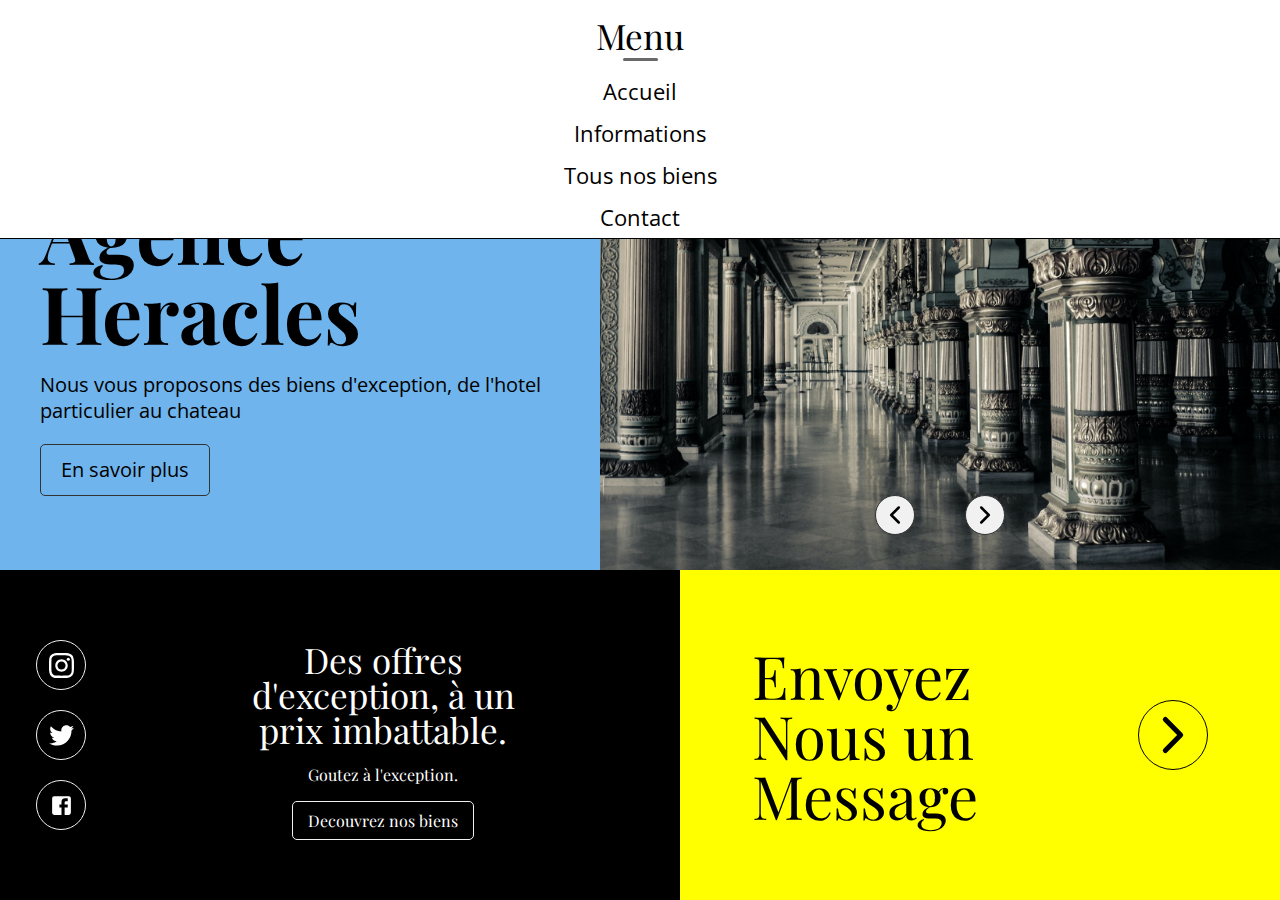
<file: index.html>
<!DOCTYPE html>
<html lang="fr">
  <head>
    <meta charset="UTF-8" />
    <meta name="viewport" content="width=device-width, initial-scale=1.0" />
    <title>HERACLES</title>
    <link rel="preconnect" href="https://fonts.googleapis.com" />
    <link rel="preconnect" href="https://fonts.gstatic.com" crossorigin />
    <link
      href="https://fonts.googleapis.com/css2?family=Montserrat&family=Open+Sans&family=Playfair+Display&family=Roboto&display=swap"
      rel="stylesheet"
    />
    <link rel="stylesheet" href="styles/reset.css" />
    <link rel="stylesheet" href="styles/style.css" />
  </head>
  <body>
    <div class="grille-accueil">
      <div class="menu">
        <h2 class="titre-menu">Menu</h2>
        <ul class="liste-menu">
          <li class="item-nav"><a href="/">Accueil</a></li>
          <li class="item-nav"><a href="/information.html">Informations</a></li>
          <li class="item-nav"><a href="/portfolio.html">Tous nos biens</a></li>
          <li class="item-nav"><a href="/contact.html">Contact</a></li>
        </ul>
      </div>

      <div class="presentation">
        <img src="assets/grec-temple.svg" alt="" />
        <h1>Agence Heracles</h1>
        <p>
          Nous vous proposons des biens d'exception, de l'hotel particulier au
          chateau
        </p>
        <a href="./information.html">En savoir plus</a>
      </div>

      <div class="slider">
        <div class="container-slides">
          <img src="assets/pic1.jpg" class="active" />
          <img src="assets/pic2.jpg" />
          <img src="assets/pic3.jpg" />
          <img src="assets/pic4.jpg" />
          <img src="assets/pic5.jpg" />
        </div>
        <div class="cont-btn">
          <div class="btn-nav left">
            <img src="assets/chevronLeft.svg" alt="Chevron gauche" />
          </div>
          <div class="btn-nav right">
            <img src="assets/chevronRight.svg" alt="Chevron droit" />
          </div>
        </div>
      </div>

      <div class="choix">
        <div class="social-medias">
          <a href="instagram.com" class="btn-social instagram"
            ><img src="assets/instagram.svg" alt=""
          /></a>
          <a href="twitter.com" class="btn-social twitter"
            ><img src="assets/twitter.svg" alt=""
          /></a>
          <a href="facebook.com" class="btn-social facebook"
            ><img src="assets/facebook.svg" alt=""
          /></a>
        </div>
        <div class="infos">
          <h2>Des offres d'exception, à un prix imbattable.</h2>
          <p>Goutez à l'exception.</p>
          <a href="portfolio.html">Decouvrez nos biens</a>
        </div>
        <div></div>
      </div>

      <div class="contact">
        <p>
          Envoyez <br />
          Nous un Message
        </p>
        <a href="contact.html" class="btn-nav right">
          <img src="assets/chevronRight.svg" alt="Chevron droit" />
        </a>
      </div>
    </div>
    <script src="./js/app.js"></script>
  </body>
</html>
</file>
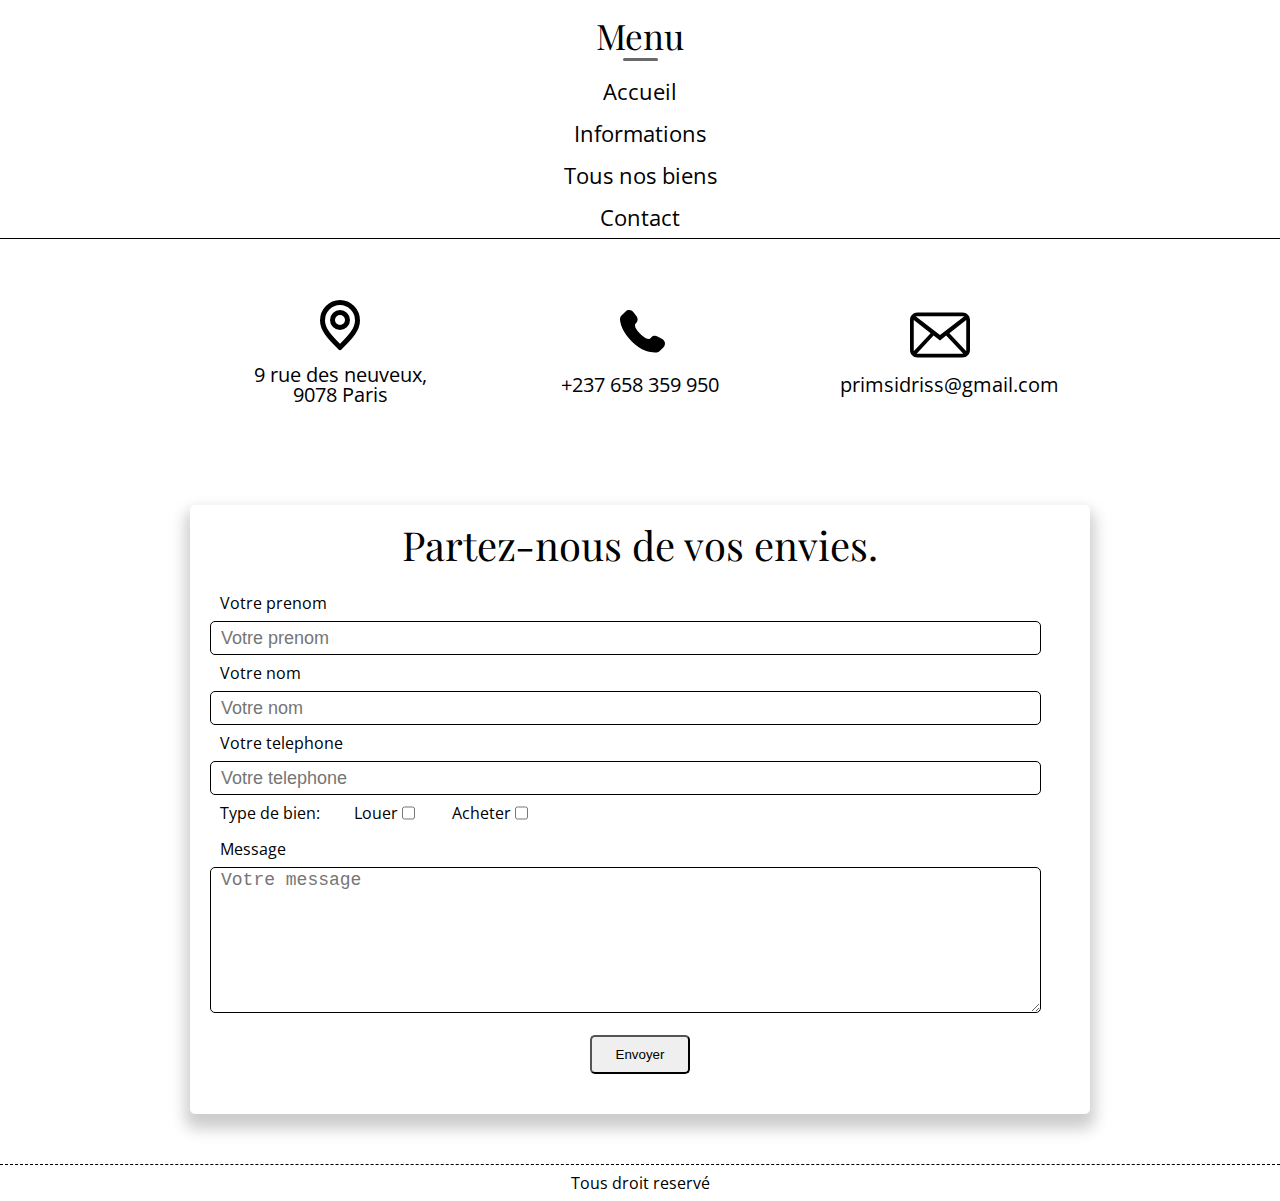
<file: contact.html>
<!DOCTYPE html>
<html lang="fr">
  <head>
    <meta charset="UTF-8" />
    <meta name="viewport" content="width=device-width, initial-scale=1.0" />
    <title>HERACLES</title>
    <link rel="preconnect" href="https://fonts.googleapis.com" />
    <link rel="preconnect" href="https://fonts.gstatic.com" crossorigin />
    <link
      href="https://fonts.googleapis.com/css2?family=Montserrat&family=Open+Sans&family=Playfair+Display&family=Roboto&display=swap"
      rel="stylesheet"
    />
    <link rel="stylesheet" href="styles/reset.css" />
    <link rel="stylesheet" href="styles/style.css" />
    <link rel="stylesheet" href="styles/contact.css" />
  </head>
  <body>
    <div class="menu">
      <h2 class="titre-menu">Menu</h2>
      <ul class="liste-menu">
        <li class="item-nav"><a href="/">Accueil</a></li>
        <li class="item-nav"><a href="/information.html">Informations</a></li>
        <li class="item-nav"><a href="/portfolio.html">Tous nos biens</a></li>
        <li class="item-nav"><a href="/contact.html">Contact</a></li>
      </ul>
    </div>

    <h1 class="titre-contact">Entrons en contact</h1>
    <p class="sous-titre-contact">
      Contactez-nous par mail, telephone ou par la poste
    </p>
    <div class="contact-items">
      <div class="box">
        <img src="assets/location.svg" />
        <span>9 rue des neuveux, 9078 Paris</span>
      </div>
      <div class="box">
        <img src="assets/phone.svg" />
        <span>+237 658 359 950</span>
      </div>
      <div class="box">
        <img src="assets/mail.svg" />
        <span>primsidriss@gmail.com</span>
      </div>
    </div>
    <form>
      <h2>Partez-nous de vos envies.</h2>
      <label class="label" for="firstname">Votre prenom</label>
      <input
        type="text"
        name="firstname"
        placeholder="Votre prenom"
        id="firstname"
      />
      <label class="label" for="name">Votre nom</label>
      <input type="text" placeholder="Votre nom" name="name" id="name" />
      <label class="label" for="phone">Votre telephone</label>
      <input
        type="number"
        placeholder="Votre telephone"
        name="phone"
        id="phone"
      />
      <p>Type de bien:</p>
      <div class="check-group">
        <label for="rent">Louer</label>
        <input type="checkbox" value="rent" name="type" id="rent" />
      </div>
      <div class="check-group">
        <label for="buy">Acheter</label>
        <input type="checkbox" value="buy" name="type" id="buy" />
      </div>
      <label class="label" for="message">Message</label>
      <textarea placeholder="Votre message"></textarea>
      <button type="submit">Envoyer</button>
    </form>
    <footer>Tous droit reservé</footer>
    <script src="./js/app.js"></script>
  </body>
</html>
</file>
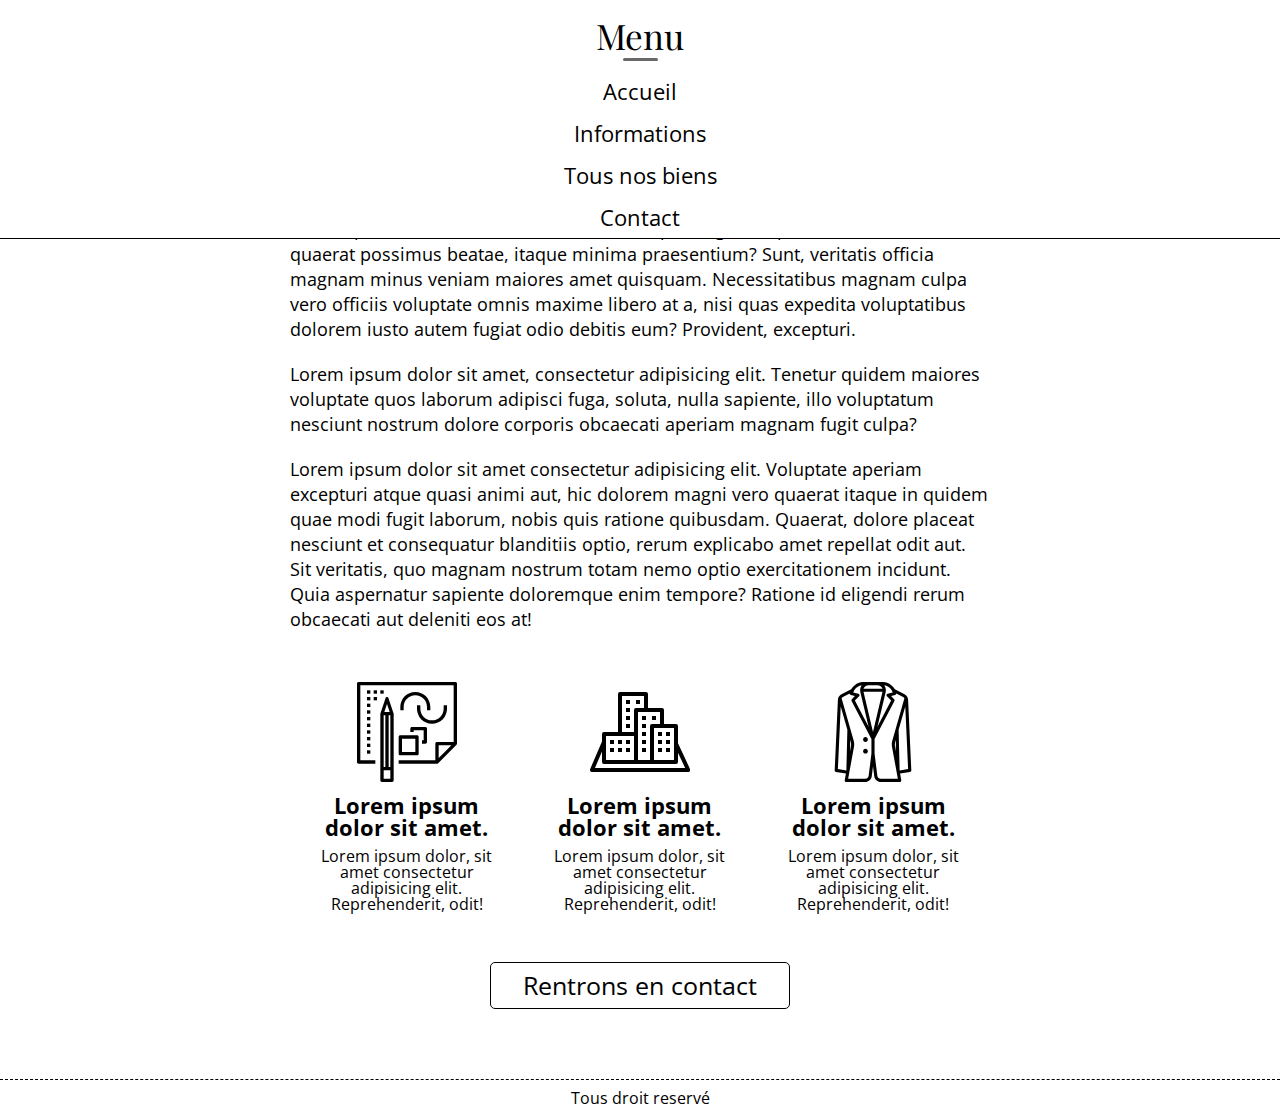
<file: information.html>
<!DOCTYPE html>
<html lang="en">
  <head>
    <meta charset="UTF-8" />
    <meta name="viewport" content="width=device-width, initial-scale=1.0" />
    <title>Informations | Heracles</title>
    <link rel="preconnect" href="https://fonts.googleapis.com" />
    <link rel="preconnect" href="https://fonts.gstatic.com" crossorigin />
    <link
      href="https://fonts.googleapis.com/css2?family=Montserrat&family=Open+Sans&family=Playfair+Display&family=Roboto&display=swap"
      rel="stylesheet"
    />
    <link rel="stylesheet" href="styles/reset.css" />
    <link rel="stylesheet" href="styles/style.css" />
    <link rel="stylesheet" href="styles/information.css" />
  </head>
  <body>
    <div class="menu">
      <h2 class="titre-menu">Menu</h2>
      <ul class="liste-menu">
        <li class="item-nav"><a href="/">Accueil</a></li>
        <li class="item-nav"><a href="/information.html">Informations</a></li>
        <li class="item-nav"><a href="/portfolio.html">Tous nos biens</a></li>
        <li class="item-nav"><a href="/contact.html">Contact</a></li>
      </ul>
    </div>
    <div class="container">
      <h1>Voici ce que nous proposons</h1>
      <hr />
      <p class="txt-info">
        Lorem ipsum dolor sit amet consectetur adipisicing elit. Aperiam
        blanditiis facere quaerat possimus beatae, itaque minima praesentium?
        Sunt, veritatis officia magnam minus veniam maiores amet quisquam.
        Necessitatibus magnam culpa vero officiis voluptate omnis maxime libero
        at a, nisi quas expedita voluptatibus dolorem iusto autem fugiat odio
        debitis eum? Provident, excepturi.
      </p>
      <p class="txt-info">
        Lorem ipsum dolor sit amet, consectetur adipisicing elit. Tenetur quidem
        maiores voluptate quos laborum adipisci fuga, soluta, nulla sapiente,
        illo voluptatum nesciunt nostrum dolore corporis obcaecati aperiam
        magnam fugit culpa?
      </p>
      <p class="txt-info">
        Lorem ipsum dolor sit amet consectetur adipisicing elit. Voluptate
        aperiam excepturi atque quasi animi aut, hic dolorem magni vero quaerat
        itaque in quidem quae modi fugit laborum, nobis quis ratione quibusdam.
        Quaerat, dolore placeat nesciunt et consequatur blanditiis optio, rerum
        explicabo amet repellat odit aut. Sit veritatis, quo magnam nostrum
        totam nemo optio exercitationem incidunt. Quia aspernatur sapiente
        doloremque enim tempore? Ratione id eligendi rerum obcaecati aut
        deleniti eos at!
      </p>
      <section class="list-items">
        <div class="item item1">
          <img src="assets/sketch.svg" alt="" />
          <h3>Lorem ipsum dolor sit amet.</h3>
          <p>
            Lorem ipsum dolor, sit amet consectetur adipisicing elit.
            Reprehenderit, odit!
          </p>
        </div>
        <div class="item item2">
          <img src="assets/city.svg" alt="" />
          <h3>Lorem ipsum dolor sit amet.</h3>
          <p>
            Lorem ipsum dolor, sit amet consectetur adipisicing elit.
            Reprehenderit, odit!
          </p>
        </div>
        <div class="item item3">
          <img src="assets/jacket.svg" alt="" />
          <h3>Lorem ipsum dolor sit amet.</h3>
          <p>
            Lorem ipsum dolor, sit amet consectetur adipisicing elit.
            Reprehenderit, odit!
          </p>
        </div>
      </section>
      <a href="contact.html" class="btn-contact">Rentrons en contact</a>
    </div>
    <footer>Tous droit reservé</footer>
    <script src="./js/app.js"></script>
  </body>
</html>
</file>
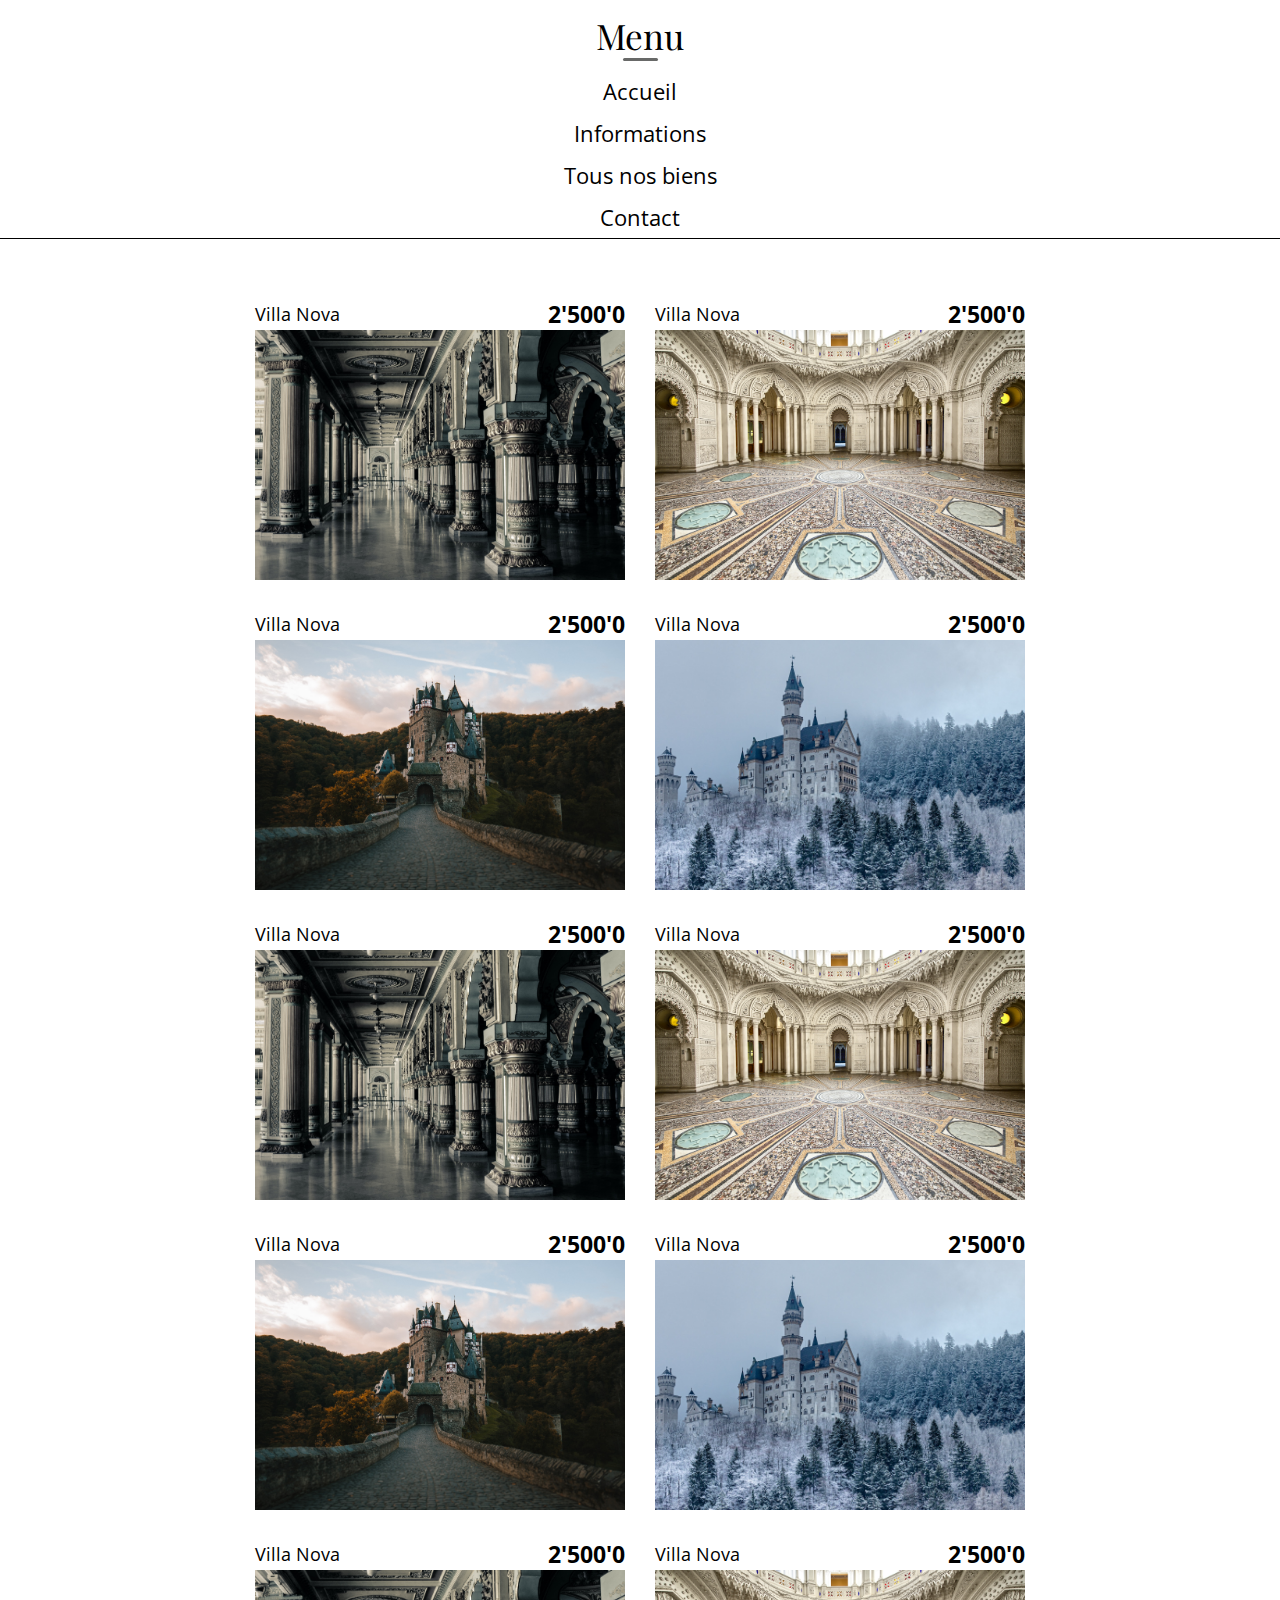
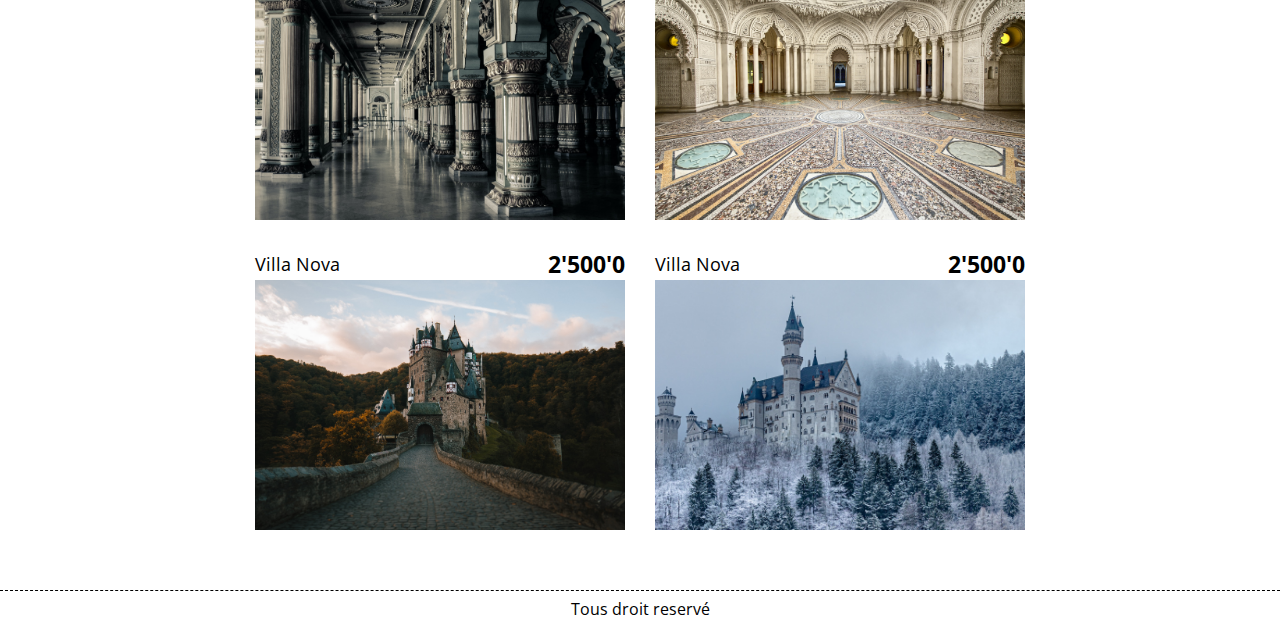
<file: portfolio.html>
<!DOCTYPE html>
<html lang="fr">
  <head>
    <meta charset="UTF-8" />
    <meta name="viewport" content="width=device-width, initial-scale=1.0" />
    <title>HERACLES</title>
    <link rel="preconnect" href="https://fonts.googleapis.com" />
    <link rel="preconnect" href="https://fonts.gstatic.com" crossorigin />
    <link
      href="https://fonts.googleapis.com/css2?family=Montserrat&family=Open+Sans&family=Playfair+Display&family=Roboto&display=swap"
      rel="stylesheet"
    />
    <link rel="stylesheet" href="styles/reset.css" />
    <link rel="stylesheet" href="styles/style.css" />
    <link rel="stylesheet" href="styles/portfolio.css" />
  </head>
  <body>
    <div class="menu">
      <h2 class="titre-menu">Menu</h2>
      <ul class="liste-menu">
        <li class="item-nav"><a href="/">Accueil</a></li>
        <li class="item-nav"><a href="/information.html">Informations</a></li>
        <li class="item-nav"><a href="/portfolio.html">Tous nos biens</a></li>
        <li class="item-nav"><a href="/contact.html">Contact</a></li>
      </ul>
    </div>
    <h1 class="titre-portfolio">Galerie Héraclès</h1>
    <div class="grille-portfolio">
      <div class="grid-item">
        <span class="description">Villa Nova</span>
        <img src="assets/pic1.jpg">
        <span class="prix">2'500'0</span>
      </div>
      <div class="grid-item">
        <span class="description">Villa Nova</span>
        <img src="assets/pic2.jpg">
        <span class="prix">2'500'0</span>
      </div>
      <div class="grid-item">
        <span class="description">Villa Nova</span>
        <img src="assets/pic3.jpg">
        <span class="prix">2'500'0</span>
      </div>
      <div class="grid-item">
        <span class="description">Villa Nova</span>
        <img src="assets/pic4.jpg">
        <span class="prix">2'500'0</span>
      </div>
      <div class="grid-item">
        <span class="description">Villa Nova</span>
        <img src="assets/pic1.jpg">
        <span class="prix">2'500'0</span>
      </div>
      <div class="grid-item">
        <span class="description">Villa Nova</span>
        <img src="assets/pic2.jpg">
        <span class="prix">2'500'0</span>
      </div>
      <div class="grid-item">
        <span class="description">Villa Nova</span>
        <img src="assets/pic3.jpg">
        <span class="prix">2'500'0</span>
      </div>
      <div class="grid-item">
        <span class="description">Villa Nova</span>
        <img src="assets/pic4.jpg">
        <span class="prix">2'500'0</span>
      </div>
      <div class="grid-item">
        <span class="description">Villa Nova</span>
        <img src="assets/pic1.jpg">
        <span class="prix">2'500'0</span>
      </div>
      <div class="grid-item">
        <span class="description">Villa Nova</span>
        <img src="assets/pic2.jpg">
        <span class="prix">2'500'0</span>
      </div>
      <div class="grid-item">
        <span class="description">Villa Nova</span>
        <img src="assets/pic3.jpg">
        <span class="prix">2'500'0</span>
      </div>
      <div class="grid-item">
        <span class="description">Villa Nova</span>
        <img src="assets/pic4.jpg">
        <span class="prix">2'500'0</span>
      </div>
    </div>

    <div class="slider-portfolio">
      <button class="btn-close-slider" type="button">X</button>

      <img class="img-display" src="assets/pic5.jpg">

      <button class="btn-left" type="button">
        <img src="assets/chevronLeft.svg">
      </button>

      <button class="btn-right" type="button">
        <img src="assets/chevronRight.svg">
      </button>

    </div>
    <footer>Tous droit reservé</footer>
    <script src="./js/portfolio.js"></script>
  </body>
</html>
</file>
<file: styles/style.css>
body {
  font-family: Open sans, Arial, Helvetica, sans-serif;
  height: 100vh;
  display: flex;
  flex-direction: column;
}
.grille-accueil {
  width: 100%;
  height: 100%;
  display: grid;
  grid-template: 70px 500px minmax(300px, 1fr) / 600px 1fr 600px;
}

/*--------------------------- Menu ------------------------------*/
.menu {
  grid-area: 1/1/2/-1;
  /* background: #000; */
  width: 100%;
  height: 70px;
}
.titre-menu {
  font-family: "Playfair Display", sans-serif;
  background-color: #fff;
  display: flex;
  justify-content: center;
  align-items: center;
  font-size: 35px;
  height: 70px;
  position: relative;
  z-index: 200;
  border-bottom: 1px solid #000;
}

.menu:hover > .titre-menu {
  border-bottom: 0px solid #000;
}

.titre-menu::after {
  content: "";
  display: block;
  position: absolute;
  width: 35px;
  height: 3px;
  border-radius: 30px;
  background: rgba(57, 58, 57, 0.76);
  top: 58px;
}

.liste-menu {
  background: #fff;
  position: relative;
  z-index: 100;
  display: flex;
  justify-content: center;
  align-items: center;
  top: -200px;
  flex-direction: column;
  list-style-type: none;
  border-bottom: 1px solid #000;
}

.titre-menu:hover + .liste-menu {
  transition: top 0.2s ease-in-out;
  top: 0px;
}

.liste-menu:hover {
  top: 0px;
}

.liste-menu li {
  margin: 10px 0;
}

.liste-menu a {
  text-decoration: none;
  font-size: 22px;
  color: #000;
  position: relative;
}

.liste-menu a::after {
  content: "";
  display: block;
  position: absolute;
  bottom: -2px;
  width: 100%;
  height: 1px;
  background: #000;
  transform: scale(0);
  transition: transform 0.2s ease-in-out;
}

.liste-menu a:hover::after {
  transform: scale(1);
}

/*--------------------------- Presentation ------------------------------*/

.presentation {
  grid-area: 2/1/3/2;
  background-color: #6fb4ec;
  padding: 40px;
}
.presentation img {
  width: 80px;
}
.presentation h1 {
  font-family: "Playfair Display", "Times New Roman", Times, serif;
  font-size: 80px;
  font-weight: 700;
}
.presentation p {
  font-size: 20px;
  margin-top: 20px;
  line-height: 1.3;
}

.presentation a {
  padding: 15px;
  text-decoration: none;
  color: #000;
  border-radius: 5px;
  border: 1px solid #333;
  font-size: 20px;
  margin-top: 20px;
  cursor: pointer;
  display: block;
  width: 170px;
  text-align: center;
}

/*--------------------------- Slider ------------------------------*/

.slider {
  grid-area: 2/2/3/-1;
  /* background-color: orange ; */
  position: relative;
}

.container-slides {
  width: 100%;
  height: 100%;
  margin: 0 auto;
  position: relative;
}

.container-slides img {
  position: absolute;
  top: 0px;
  opacity: 0;
  width: 100%;
  height: 100%;
  object-fit: cover;
  display: block;
  transition: opacity 0.6s ease-in-out;
}

img.active {
  opacity: 1;
}
.cont-btn {
  position: absolute;
  top: 85%;
  width: 100%;
  height: auto;
  display: flex;
  justify-content: center;
  align-items: center;
}
.cont-btn .btn-nav {
  color: #333;
  background: #f1f1f1;
  border: 1px solid #333;
  display: flex;
  justify-content: center;
  align-items: center;
  width: 40px;
  height: 40px;
  font-size: 50px;
  border-radius: 50%;
  cursor: pointer;
  margin: 0 25px;
}

.cont-btn .btn-nav img {
  height: 30px;
  width: 30px;
}

/*--------------------------- choix ------------------------------*/

.choix {
  grid-area: 3/1/3/3;
  background: #000;
  color: #fff;
  padding-left: 4vh;
  display: flex;
  justify-content: space-between;
  align-items: center;
}

.social-medias{
  width: 50px;
  height: 100%;
  display: flex;
  flex-direction: column;
  align-items: start;
  justify-content: center;
}
.social-medias .btn-social{
  border: 1px solid #f1f1f1;
  margin: 10px 0px;
  height: 50px;
  width: 50px;
  border-radius: 50%;
  display: flex;
  justify-content: center;
  align-items: center;
}
.social-medias .btn-social img{
  height: 25px;
  width: 25px;
}

.infos{
  width: 50%;
  font-family: "Playfair Display", "Times New Roman", Times, serif;
  text-align: center;
}
.infos h2{
  font-size: 35px;
}
.infos p{
  margin: 20px 0px 30px;
}
.infos a{
  margin-top: 20px;
  padding: 8px 15px;
  border: 1px solid #f1f1f1;
  text-align: center;
  border-radius: 5px;
  text-decoration: none;
  color: #fff;
}





.contact {
  grid-area: 3/3/-1/-1;
  background-color: yellow;
  display: flex;
  justify-content: space-around;
  align-items: center;
  padding: 0px 8vh;
}

.contact p{
  font-family: "Playfair Display", "Times New Roman", Times, serif;
  font-size: 60px;
}

.contact .btn-nav{
  height: 70px;
  width: 70px;
  border: 1px solid #000;
  border-radius: 50%;
  display:flex;
  justify-content: center;
  align-items: center;
  flex-shrink: 0;
  transition: transform 0.2s ease-in-out;
}
.contact .btn-nav:hover{
  transform: scale(1.2);
}

.contact .btn-nav img{
  height: 90%;
  width: 90px;
}

@media screen and (max-width:1000px) {
  .social-medias{
    display: none;
  }
  .grille-accueil{
    grid-template: 70px 500px minmax(300px, 1fr)/400px 1fr 400px;
  }
  .infos{
    width: 100%;
    padding: 0px 12px;
  }
}

@media screen and (max-width:700px) {

  .grille-accueil{
   width: 100%;
   height: 100vh;
   display: flex;
   flex-direction: column;
  }
  .slider{
    height: 400px;
  }
  .choix{
    height: 230px;
  }
  .contact{
    padding: 20px;
    height: 200px;
  }
}


footer{
  border-top: 1px dashed #000;
  text-align: center;
  margin-top: auto;
  padding: 10px ;
}
</file>
<file: styles/contact.css>
.titre-contact{
  font-family: Playfair Display, 'Times New Roman', Times, serif;
  font-size: 60px;
  text-align: center;
  margin: 70px 0 10px;
  color: #000;
}
.sous-titre-contact{
  font-family: Playfair Display, 'Times New Roman', Times, serif;
  font-size: 15px;
  text-align: center;
  margin: 0px 0 70px;
  color: #000;
}

.contact-items{
  display: flex;
  justify-content: space-between;
  align-items: center;
  width: 800px;
  margin: 0 auto;
}
.box{
  text-align: center;
  width: 200px;
}
.box span{
  font-size: 20px;
}

.box img{
  display: block;
  margin: 0 auto 10px;
  width: 60px;
}

form{
  width: 900px;
  margin: 100px auto 50px;
  box-shadow: 0 10px 15px 5px rgba(0, 0, 0, 0.2);
  padding: 20px;
  border-radius: 5px;
}
form h2{
  font-family: Playfair Display, 'Times New Roman', Times, serif;
  font-size: 40px;
  text-align: center;
  margin: 0px 0 30px;
  color: #000;
}
form .label{
  display: block;
  margin: 10px 0 10px 10px;
}
input, textarea{
  width: 95%;
  border-radius: 5px;
  padding-left: 10px;
  border: 1px solid #000;
  font-size: 18px;
}
textarea{
  height: 140px;
}
input{
  height: 30px;
  
}
form .check-group, form p{
  display: inline-flex;
  align-items: center;
  margin: 0px 20px 0px 10px;
}
form button{
  display: block;
  width: 100px;
  padding: 10px 10px;
  border-radius: 5px;
  margin: 20px auto;
}
</file>
<file: styles/information.css>
.container{
  width: 700px;
  margin: 0 auto;
}
h1{
  font-family: Playfair Display, 'Times New Roman', Times, serif;
  font-size: 50px;
  margin: 50px 0 30px;
}
hr{
  width: 200px;
  background: #000;
  margin: 15px 0;
  border: none;
  height: 2px;
}
.list-items{
  margin: 50px 0;
  display: flex;
  justify-content: center;
  align-items: center;
}
.list-items img{
  width: 100px;
}
.item{
  margin: 0 25px;
  text-align: center;
}
.item h3{
  font-size: 22px;
  font-weight:  bold;
  margin: 10px 0;
}
.txt-info{
  font-size: 18px;
  margin-bottom: 20px;
  line-height: 25px;
}

.btn-contact{
  display: block;
  text-align: center;
  text-decoration: none;
  color: #000;
  font-size: 25px;
  border: 1px solid #000;
  width: 300px;
  padding: 10px;
  margin: 20px auto 70px;
  border-radius: 5px;
}

@media screen and (max-width : 500px) {
  .container{
    width: 300px;
    text-align: justify;
  }
  .list-items{
    flex-direction: column;
  }

}
</file>
<file: styles/portfolio.css>
.titre-portfolio{
  font-family: Playfair Display, 'Times New Roman', Times, serif;
  font-size: 60px;
  text-align: center;
  margin: 70px 0 70px;
  color: #000;
}
.grille-portfolio{
  width: 90%;
  max-width: 1700px;
  min-width: 300px;
  height: auto;
  margin: 30px auto;
  display: grid;
  grid-template-columns: repeat(auto-fill, 400px);
  justify-content: center;
}
.grid-item{
  height: 250px;
  cursor: pointer;
  position: relative;
  margin: 30px 15px;
}
.grid-item img{
  width: 100%;
  height: 250px;
  object-fit: cover;
}
.description{
  position: absolute;
  top: -25px;
  left: 0px;
  font-size: 18px;
}
.prix{
  position: absolute;
  top: -27px;
  right: 0px;
  font-size: 23px;
  font-weight: bold;
}

@media screen and (max-width:550px) {
  .grille-portfolio{
    grid-template-columns: repeat(auto-fill, 300px);
  }
  h1{
    font-size: 30px;
  }
}

.slider-portfolio{
  display: none;
  width: 100%;
  height: 100%;
  position: fixed;
  z-index: 1000;
  top: 0;
  bottom: 0;
  left: 0;
  right: 0;
  background: linear-gradient(45deg, #333, #000);
}
.btn-close-slider{
  position: absolute;
  top: 3%;
  right: 2%;
  width: 70px;
  height: 70px;
  border-radius: 50%;
  font-size: 30px;
  outline: none;
  border: none;
  background: #000;
  color: #fff;
  border: 1px solid #fff;
}
.btn-left, .btn-right{
  position: absolute;
  top: 50%;
  transform: translate(-50%);
  width: 70px;
  height: 70px;
  border-radius: 50%;
  font-size: 30px;
  outline: none;
  border: none;
  display: flex;
  justify-content: center;
  align-items: center;
}
.btn-left{
  left: 4%;
}
.btn-right{
  right: 2%;
}
button{
  cursor: pointer;
}

.btn-left img, .btn-right img{
  width: 30px;
  height: 30px;
}
.img-display{
  width: 60%;
  height: 700px;
  object-fit: cover;
  position: absolute;
  top: 50%;
  left: 50%;
  transform: translate(-50%, -50%);
}
</file>
